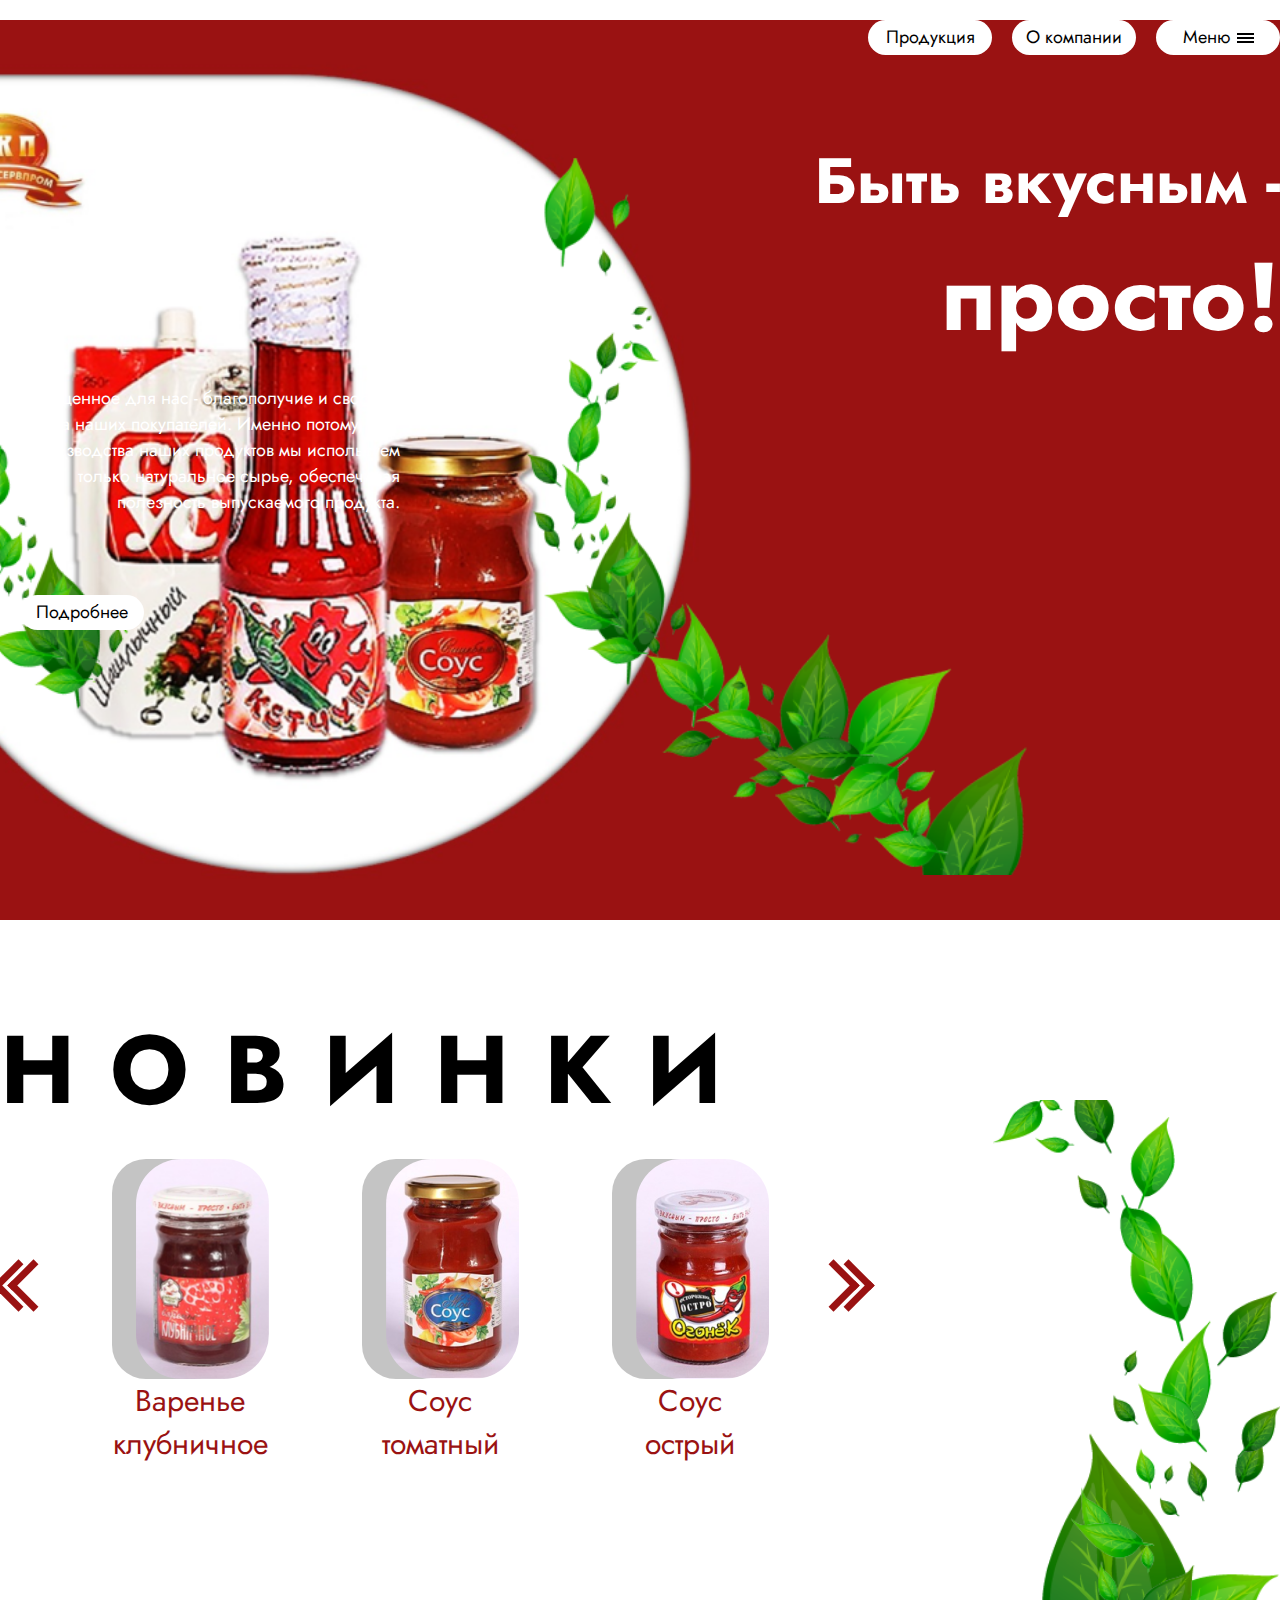
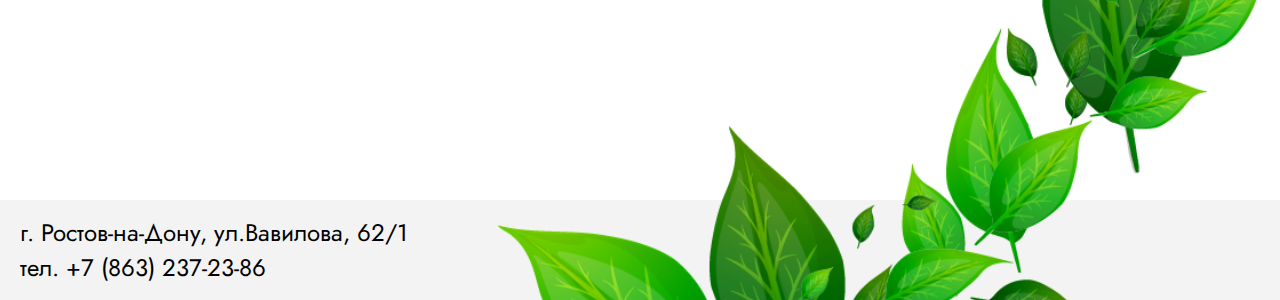
<file: #bootstrap/index.html>
<!DOCTYPE html>
<html lang="ru">
<head>
    <meta charset="UTF-8">
    <meta http-equiv="X-UA-Compatible" content="IE=edge">
    <meta name="viewport" content="width=device-width, initial-scale=1.0">
    <link href="https://cdn.jsdelivr.net/npm/bootstrap@5.0.0-beta3/dist/css/bootstrap.min.css" rel="stylesheet" integrity="sha384-eOJMYsd53ii+scO/bJGFsiCZc+5NDVN2yr8+0RDqr0Ql0h+rP48ckxlpbzKgwra6" crossorigin="anonymous">

    <link href="https://fonts.googleapis.com/css2?family=Jost&display=swap" rel="stylesheet">

    <link rel="stylesheet" href="css/style.css">
    <title>Bootstrap</title>
</head>
<body>
    <section class='first__container'>
        <div class="container">
            <div class="row justify-content-end">
                <div class="col-6">
                    <ul class="navigation">

                            <div class="button"><a href="pages/products.html">Продукция</a></div>

                            <div class="button"><a href="pages/company.html">О компании</a></div>

                            <div class="button">
                                <a href="">Меню</a>
                                <div class="menu">
                                    <div class="menu__line"></div>
                                    <div class="menu__line"></div>
                                    <div class="menu__line"></div>
                                </div>
                            </div>
                    </ul>
                </div>
            </div>
            <div class="row justify-content-end">
                <div class="col-6">
                    <h1 class="title">Быть вкусным -<br><span>просто!</span></h1>
                </div>
            </div>
            <div class="row justify-content-end">

               <div class="col-6">

                    <div class="float-end"> <p class="description">Самое ценное для нас - благополучие и свобода выбора наших покупателей. Именно потому, для производства наших продуктов мы используем только натуральное сырье, обеспечивая полезность выпускаемого продукта.</p></div>
               </div>

            </div>

            <div class="row justify-content-end">
                <div class="col-2">
                        <div class="button more-details float-end"><a href="#">Подробнее</a></div>
                </div>
            </div>
        </div>
        <img class="sheets-1" src="img/sheets1.png" alt="уПС!">
    </section>
    <section class="second">
        <div class="container">
            <div class="row">
                <div class="col-8">
                    <h2 >новинки</h2>
                    <div class="catalog__products" >
                        <div class="slide-left margin-t-30 margin-r-35">
                           <div></div>
                           <div></div>
                        </div>
                        <div class="product">
                            <div class="product-image">
                                <div class="rect-1"></div>
                                <div class="rect-2"></div>
                            </div>
                            <div class="name"><a href="pages/product-1.html">Варенье<br>клубничное</a> </div>
                        </div>

                        <div class="product p-second">
                            <div class="product-image">
                                <div class="rect-1"></div>
                                <div class="rect-2 pr-2"></div>
                            </div>
                            <div class="name"><a href="pages/product-2.html">Соус<br>томатный </a></div>
                        </div>

                        <div class="product p-last">
                            <div class="product-image">
                                <div class="rect-1"></div>
                                <div class="rect-2 pr-3"></div>
                            </div>
                            <div class="name"><a href="pages/product-3.html">Соус<br>острый</a></div>
                        </div>

                        <div class="slide-right margin-t-30">
                           <div></div>
                            <div></div>
                        </div>
                    </div>
                </div>
            </div>
        </div>
        <div class="footer">
            <div class="footer_text">
                г. Ростов-на-Дону, ул.Вавилова, 62/1
                <br>
                тел. +7 (863) 237-23-86
            </div>
            <img class="sheet-2" src="img/sheets2.png" alt="">
        </div>
    </section>
</body>
</html>
</file>
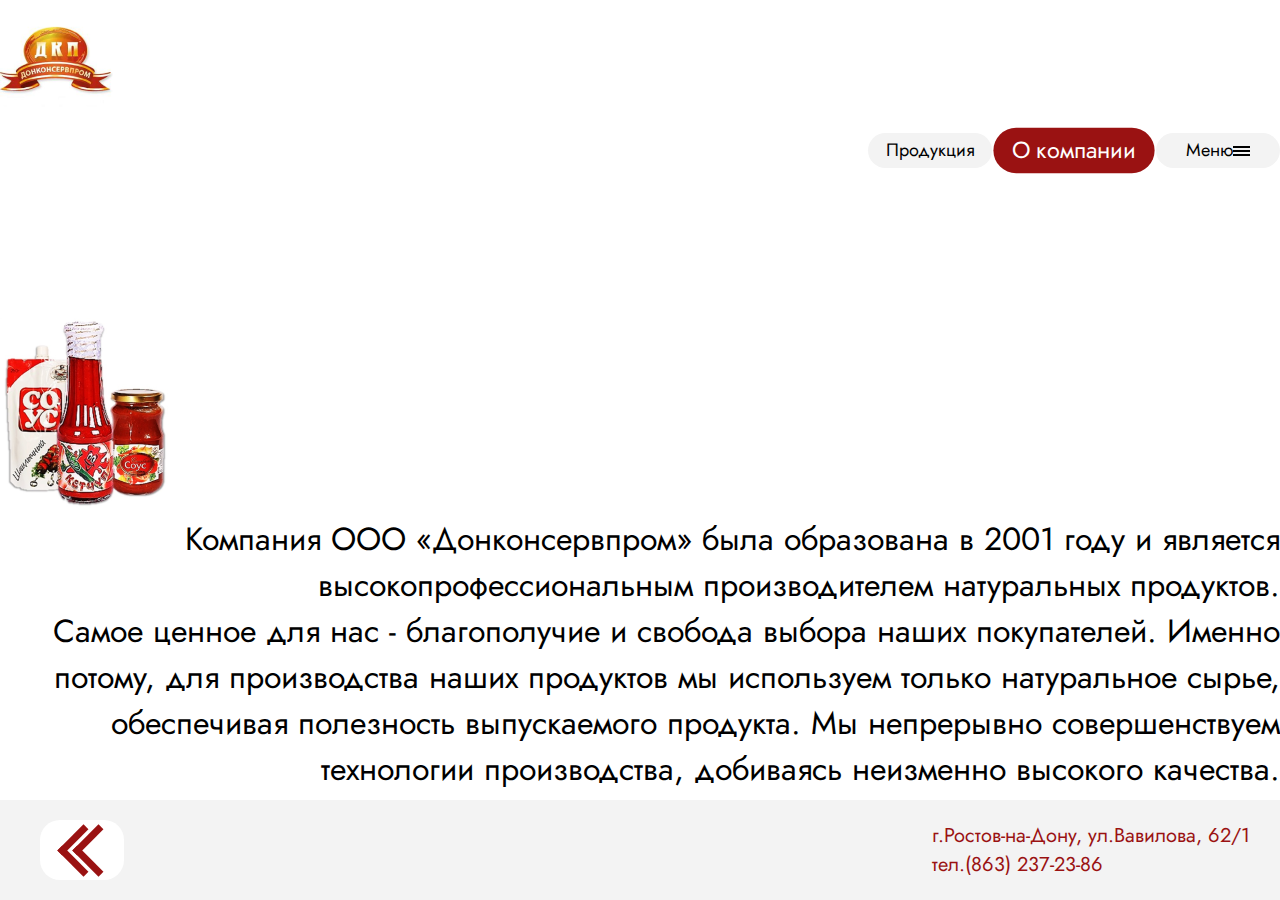
<file: #bootstrap/pages/company.html>
<!DOCTYPE html>
<html lang="ru">
<head>
    <meta charset="UTF-8">
    <meta http-equiv="X-UA-Compatible" content="IE=edge">
    <meta name="viewport" content="width=device-width, initial-scale=1.0">
    <link href="https://cdn.jsdelivr.net/npm/bootstrap@5.0.0-beta3/dist/css/bootstrap.min.css" rel="stylesheet" integrity="sha384-eOJMYsd53ii+scO/bJGFsiCZc+5NDVN2yr8+0RDqr0Ql0h+rP48ckxlpbzKgwra6" crossorigin="anonymous">
    <link href="https://fonts.googleapis.com/css2?family=Jost&display=swap" rel="stylesheet">
    <link rel="stylesheet" href="../css/style.css">
    <link rel="stylesheet" href="../css/product.css">
    <link rel="stylesheet" href="../css/company.css">
    <title>О компании</title>
</head>
<body>
    <section class="company">
        <div class="container">
            <div class="row">
                <div class="col-1"><img class="logo" src="../img/logo.png" alt="logo">
                </div>
                <div class="col">
                    <ul class="navigation2">
                            <div class="button"><a href="../pages/products.html">Продукция</a>
                            </div>
                            <div class="button select"><a href="../pages/company.html">О компании</a>
                            </div>
                            <div class="button">
                                <a href="">Меню</a>
                                <div id="menu">
                                    <div class="menu__line"></div>
                                    <div class="menu__line"></div>
                                    <div class="menu__line"></div>
                                </div>
                            </div>
                    </ul>
                </div>
            </div>
            <div class="margin-top-150px">

            </div>
            <div class="row">
                <div class="col-3"><img class="comp-img float-end" src="../img/main_img_first_page.png" alt="">
                </div>
                <div class="col">
                    <div class="comp-text float-end">
                        Компания ООО «Донконсервпром» была образована в 2001 году 
                        и является высокопрофессиональным производителем 
                        натуральных продуктов.  
                    </div>
                </div>
            </div>
            <div class="row">
                <div class="col-12">
                    <div class="comp-text">
                        Самое ценное для нас - благополучие и свобода выбора наших покупателей. Именно потому, для производства наших продуктов мы используем только натуральное сырье, обеспечивая полезность выпускаемого продукта.
                        Мы непрерывно совершенствуем технологии производства, добиваясь неизменно высокого качества. 
                    </div>
                </div>
            </div>
        </div>
        <div class="footer">
            <div class="back-btn">
                <a href="../index.html">
                    <div class="slide-left">
                        <div></div>
                        <div></div>
                    </div>   
                </a>
            </div>
            <div class="row">
            </div>
            <div class="f-text float-end">
                г.Ростов-на-Дону, ул.Вавилова, 62/1<br>тел.(863) 237-23-86
            </div>
        </div>
    </section>
</body>
</html>
</file>
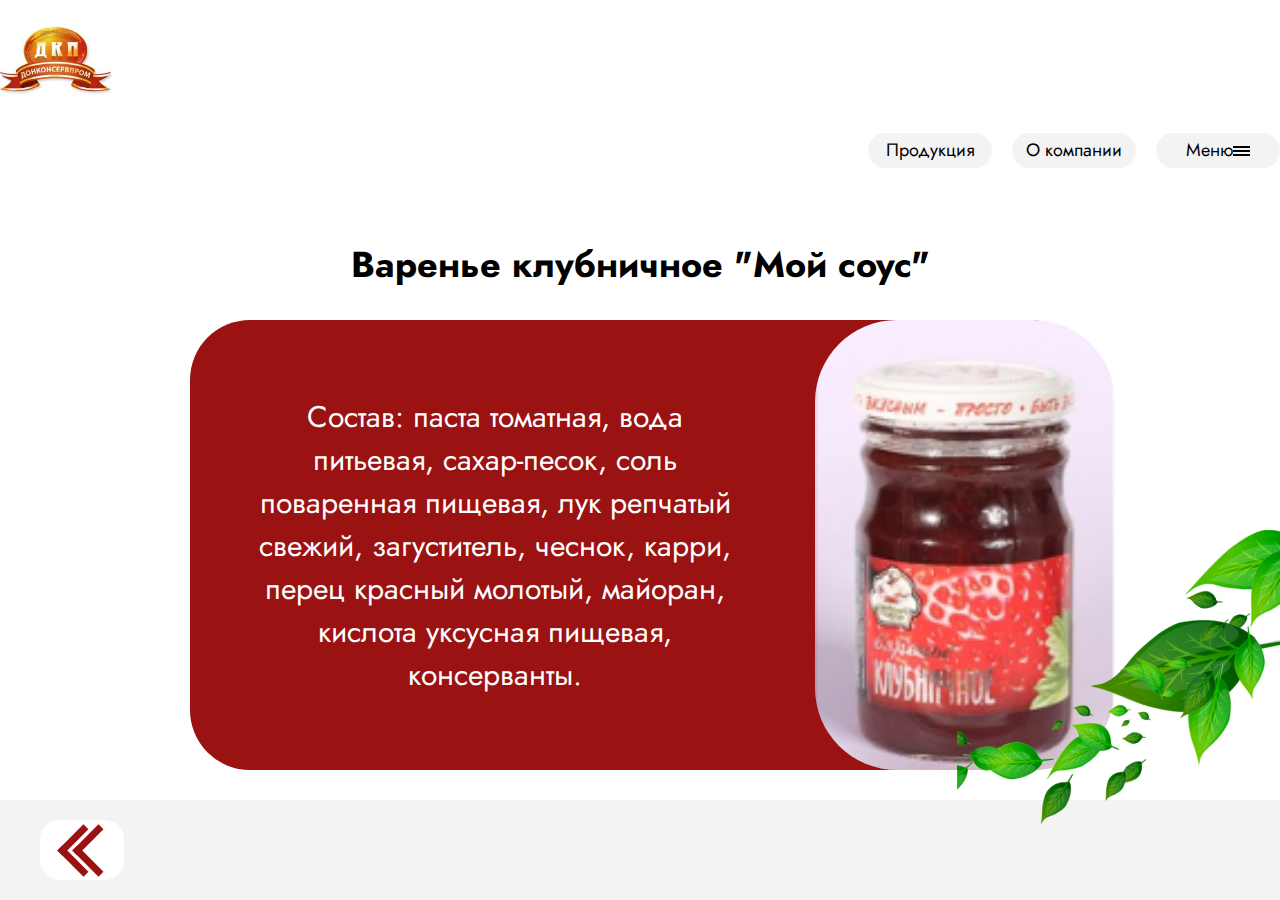
<file: #bootstrap/pages/product-1.html>
<!DOCTYPE html>
<html lang="ru">
<head>
    <meta charset="UTF-8">
    <meta http-equiv="X-UA-Compatible" content="IE=edge">
    <meta name="viewport" content="width=device-width, initial-scale=1.0">
    <link href="https://cdn.jsdelivr.net/npm/bootstrap@5.0.0-beta3/dist/css/bootstrap.min.css" rel="stylesheet" integrity="sha384-eOJMYsd53ii+scO/bJGFsiCZc+5NDVN2yr8+0RDqr0Ql0h+rP48ckxlpbzKgwra6" crossorigin="anonymous">
    <link href="https://fonts.googleapis.com/css2?family=Jost&display=swap" rel="stylesheet">
    <link rel="stylesheet" href="../css/style.css">
    <link rel="stylesheet" href="../css/product.css">
    <title>Клубничное варенье</title>
</head>
<body>
    <section id="product1">
        <div class="container">
            <div class="row">
                <div class="col-1">
                    <img class="logo" src="../img/logo.png" alt="logo">
                </div>
                <div class="col">
                    <ul class="navigation2">
                            <div class="button"><a href="../pages/products.html">Продукция</a>
                            </div>
                            <div class="button"><a href="../pages/company.html">О компании</a>
                            </div>
                            <div class="button">
                                <a href="">Меню</a>
                                <div id="menu">
                                    <div class="menu__line"></div>
                                    <div class="menu__line"></div>
                                    <div class="menu__line"></div>
                                </div>
                            </div>
                    </ul>
                </div>
            </div>
            <div class="row">
                <div class="col-12">
                    <div id="product-wrapper">
                        <div class="souse">
                            Варенье клубничное "Мой соус"
                        </div>
                        <div class="p-box">
                            <div class="sostav">
                                Состав: паста томатная, вода питьевая, сахар-песок, соль поваренная пищевая, лук репчатый свежий, загуститель, чеснок, карри, перец красный молотый, майоран, кислота уксусная пищевая, консерванты. 
                            </div>
                            <div class="p-img"></div>
                        </div>
                    </div>
                </div>
            </div>
        </div>
        <div class="footer">
            <div class="back-btn">
                <a href="../index.html">
                    <div class="slide-left">
                        <div></div>
                        <div></div>
                    </div>   
                </a>
            </div>
        </div>
        <img class="sheet-3" src="../img/sheet3.png" alt="">
    </section>
</body>
</html>
</file>
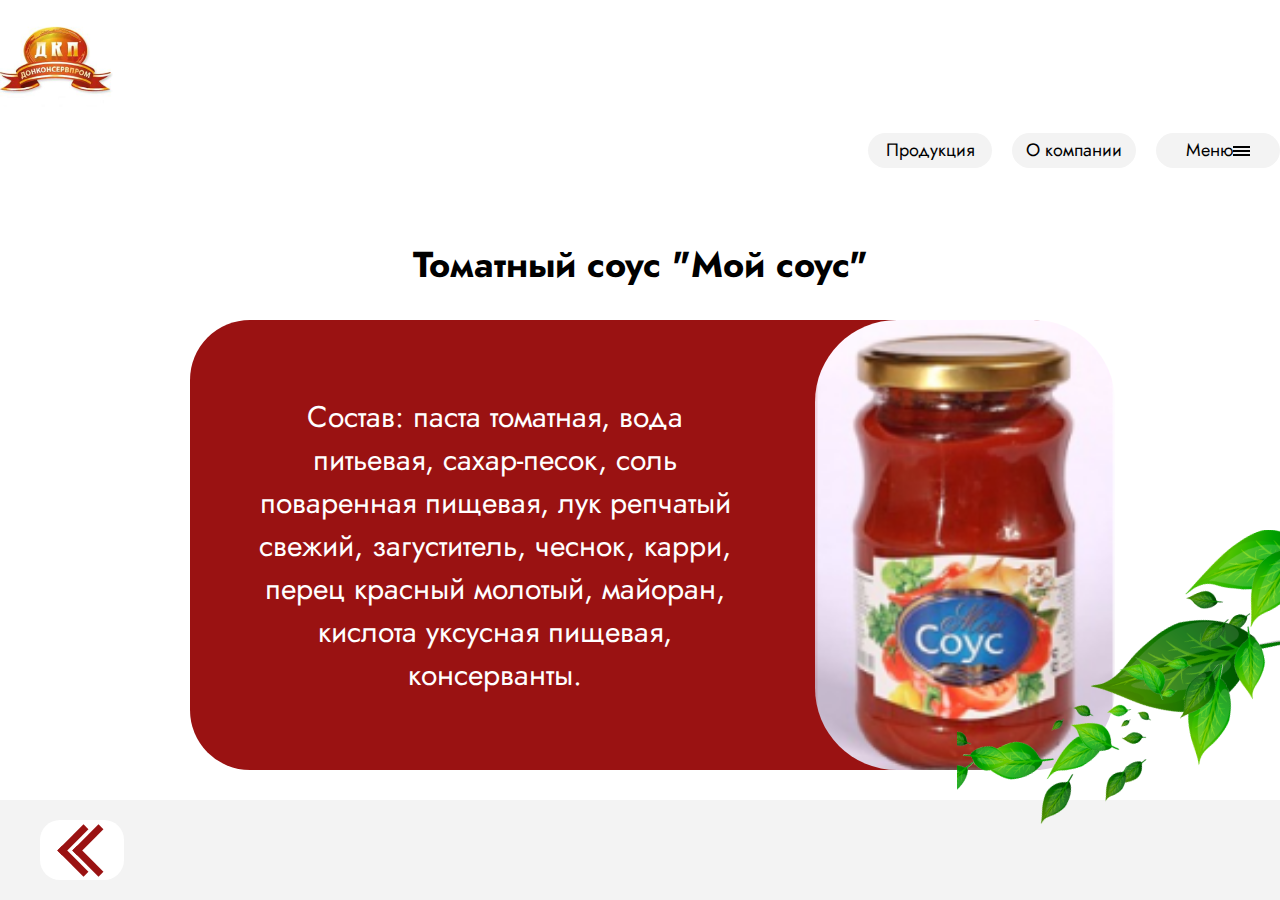
<file: #bootstrap/pages/product-2.html>
<!DOCTYPE html>
<html lang="ru">
<head>
    <meta charset="UTF-8">
    <meta http-equiv="X-UA-Compatible" content="IE=edge">
    <meta name="viewport" content="width=device-width, initial-scale=1.0">
    <link href="https://cdn.jsdelivr.net/npm/bootstrap@5.0.0-beta3/dist/css/bootstrap.min.css" rel="stylesheet" integrity="sha384-eOJMYsd53ii+scO/bJGFsiCZc+5NDVN2yr8+0RDqr0Ql0h+rP48ckxlpbzKgwra6" crossorigin="anonymous">
    <link href="https://fonts.googleapis.com/css2?family=Jost&display=swap" rel="stylesheet">
    <link rel="stylesheet" href="../css/style.css">
    <link rel="stylesheet" href="../css/product.css">
    <title>Томатный соус</title>
</head>
<body>
    <section id="product1">
        <div class="container">
            <div class="row">
                <div class="col-1">
                    <img class="logo" src="../img/logo.png" alt="logo">
                </div>
                <div class="col">
                    <ul class="navigation2">
                            <div class="button"><a href="../pages/products.html">Продукция</a></div>
                            <div class="button"><a href="../pages/company.html">О компании</a></div>
                            <div class="button">
                                <a href="">Меню</a>
                                <div id="menu">
                                    <div class="menu__line"></div>
                                    <div class="menu__line"></div>
                                    <div class="menu__line"></div>
                                </div>
                            </div>
                    </ul>
                </div>
            </div>
            <div class="row">
                <div class="col-12">
                    <div id="product-wrapper">
                        <div class="souse">
                            Томатный соус "Мой соус"
                        </div>
                        <div class="p-box">
                            <div class="sostav">
                                Состав: паста томатная, вода питьевая, сахар-песок, соль поваренная пищевая, лук репчатый свежий, загуститель, чеснок, карри, перец красный молотый, майоран, кислота уксусная пищевая, консерванты. 
                            </div>
                            <div class="p-img p2-img"></div>
                        </div>
                    </div>
                </div>
            </div>
        </div>
        <div class="footer">
            <div class="back-btn">
                <a href="../index.html">
                    <div class="slide-left">
                        <div></div>
                        <div></div>
                    </div>   
                </a>
            </div>
        </div>
        <img class='sheet-3' src="../img/sheet3.png" alt="">
    </section>
</body>
</html>
</file>
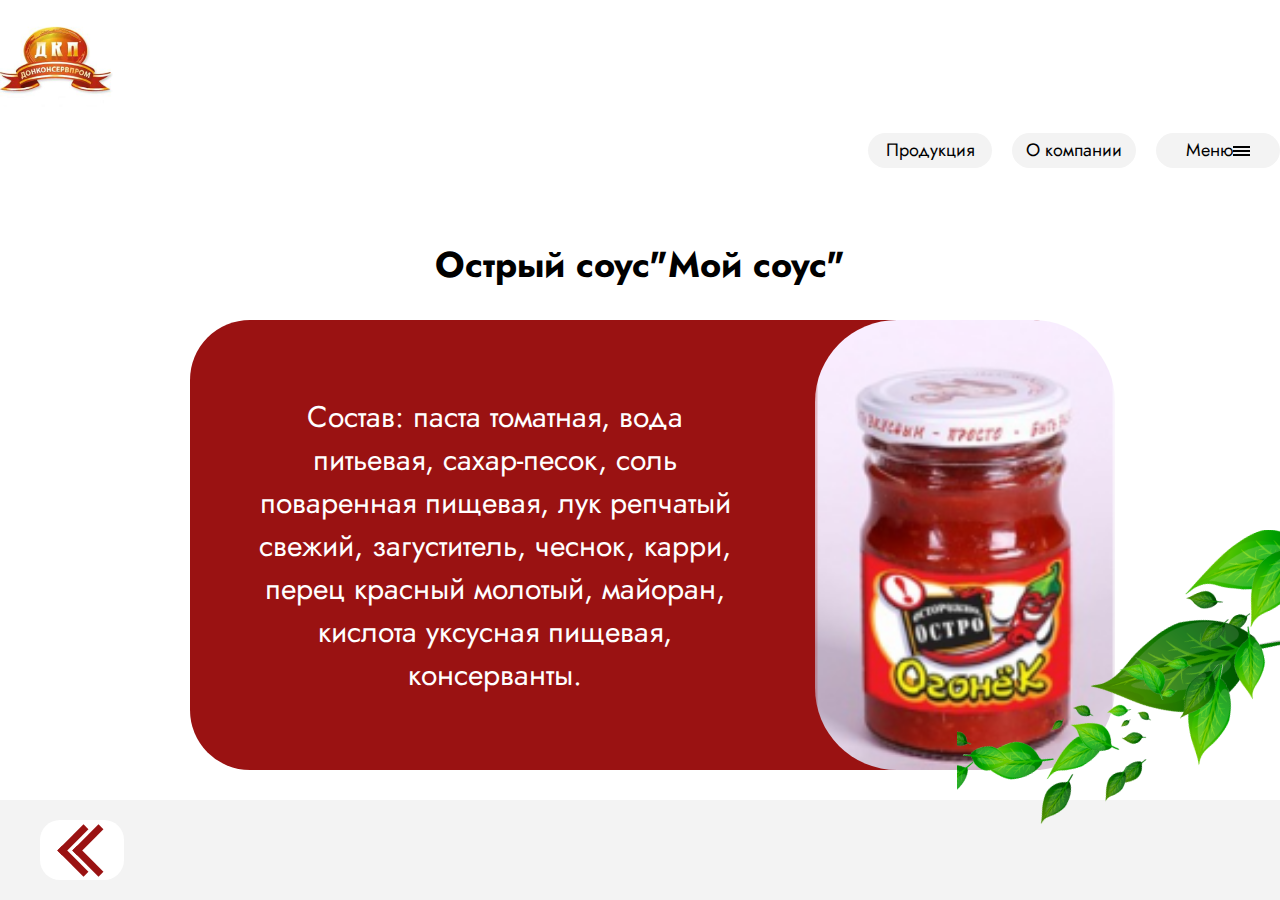
<file: #bootstrap/pages/product-3.html>
<!DOCTYPE html>
<html lang="ru">
<head>
    <meta charset="UTF-8">
    <meta http-equiv="X-UA-Compatible" content="IE=edge">
    <meta name="viewport" content="width=device-width, initial-scale=1.0">
    <link href="https://cdn.jsdelivr.net/npm/bootstrap@5.0.0-beta3/dist/css/bootstrap.min.css" rel="stylesheet" integrity="sha384-eOJMYsd53ii+scO/bJGFsiCZc+5NDVN2yr8+0RDqr0Ql0h+rP48ckxlpbzKgwra6" crossorigin="anonymous">
    <link href="https://fonts.googleapis.com/css2?family=Jost&display=swap" rel="stylesheet">
    <link rel="stylesheet" href="../css/style.css">
    <link rel="stylesheet" href="../css/product.css">
    <title>Острый соус</title>
</head>
<body>
    <section id="product1">
        <div class="container">
            <div class="row">
                <div class="col-1">
                    <img class="logo" src="../img/logo.png" alt="logo">
                </div>
                <div class="col">
                    <ul class="navigation2">
                            <div class="button"><a href="../pages/products.html">Продукция</a></div>
                            <div class="button"><a href="../pages/company.html">О компании</a></div>
                            <div class="button">
                                <a href="">Меню</a>
                                <div id="menu">
                                    <div class="menu__line"></div>
                                    <div class="menu__line"></div>
                                    <div class="menu__line"></div>
                                </div>
                            </div>
                    </ul>
                </div>
            </div>
            <div class="row">
                <div class="col-12">
                    <div id="product-wrapper">
                        <div class="souse">
                            Острый соус"Мой соус"
                        </div>
                        <div class="p-box">
                            <div class="sostav">
                                Состав: паста томатная, вода питьевая, сахар-песок, соль поваренная пищевая, лук репчатый свежий, загуститель, чеснок, карри, перец красный молотый, майоран, кислота уксусная пищевая, консерванты. 
                            </div>
                            <div class="p-img p3-img"></div>
                        </div>
                    </div>
                </div>
            </div>
        </div>
        <div class="footer">
            <div class="back-btn">
                <a href="../index.html">
                    <div class="slide-left">
                        <div></div>
                        <div></div>
                    </div>   
                </a>
            </div>
        </div>
        <img class='sheet-3' src="../img/sheet3.png" alt="">
    </section>
</body>
</html>
</file>
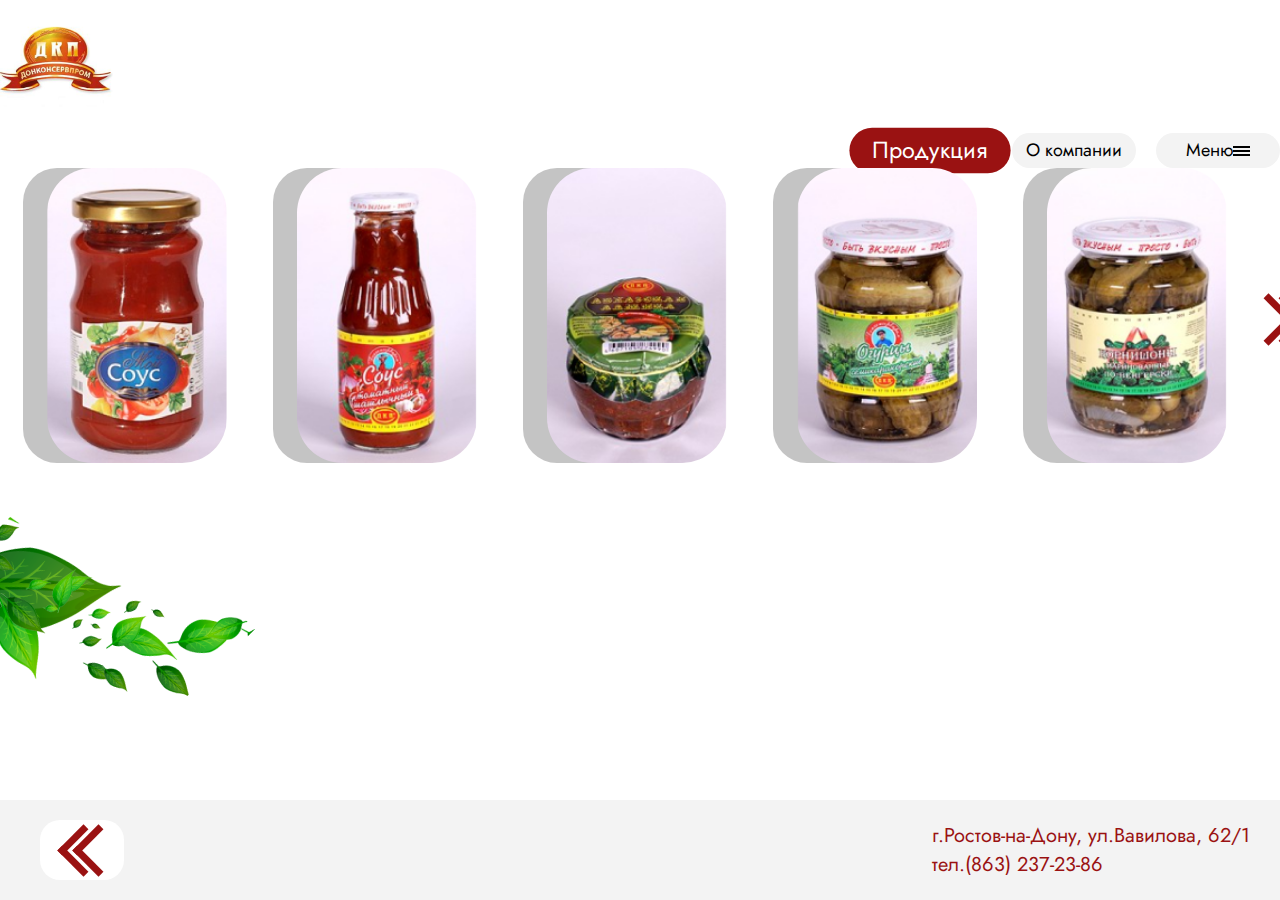
<file: #bootstrap/pages/products.html>
<!DOCTYPE html>
<html lang="ru">
<head>
    <meta charset="UTF-8">
    <meta http-equiv="X-UA-Compatible" content="IE=edge">
    <meta name="viewport" content="width=device-width, initial-scale=1.0">
    <link href="https://cdn.jsdelivr.net/npm/bootstrap@5.0.0-beta3/dist/css/bootstrap.min.css" rel="stylesheet" integrity="sha384-eOJMYsd53ii+scO/bJGFsiCZc+5NDVN2yr8+0RDqr0Ql0h+rP48ckxlpbzKgwra6" crossorigin="anonymous">
    <link href="https://fonts.googleapis.com/css2?family=Jost&display=swap" rel="stylesheet">
    <link rel="stylesheet" href="../css/style.css">
    <link rel="stylesheet" href="../css/product.css">
    <link rel="stylesheet" href="../css/company.css">
    <link rel="stylesheet" href="../css/products.css">
    <title>Продукция</title>
</head>
<body>
    <section class="products">
        <div class="container">
            <div class="row">
                <div class="col-1">
                    <img class="logo" src="../img/logo.png" alt="logo">
                </div>
                <div class="col">
                    <ul class="navigation2">
                            <div class="button select">
                                <a href="../pages/products.html">Продукция</a>
                            </div>
                            <div class="button">
                                <a href="../pages/company.html">О компании</a>
                            </div>
                            <div class="button">
                                <a href="">Меню</a>
                                <div id="menu">
                                    <div class="menu__line"></div>
                                    <div class="menu__line"></div>
                                    <div class="menu__line"></div>
                                </div>
                            </div>
                    </ul>
                </div>
            </div>

            <div class="row hei100">
                <div class="col-12 align-self-center">
                    <div class="catalog__products">
                        <div class="product">
                            <div class="product-image">
                                <div class="rect-1"></div>
                                <div class="rect-2 pr1"></div>
                            </div>
                        </div>

                        <div class="product">
                            <div class="product-image">
                                <div class="rect-1"></div>
                                <div class="rect-2 pr2"></div>
                            </div>
                        </div>

                        <div class="product">
                            <div class="product-image">
                                <div class="rect-1"></div>
                                <div class="rect-2 pr3"></div>
                            </div>
                        </div>

                        <div class="product">
                            <div class="product-image">
                                <div class="rect-1"></div>
                                <div class="rect-2 pr4"></div>
                            </div>
                        </div>

                        <div class="product">
                            <div class="product-image">
                                <div class="rect-1"></div>
                                <div class="rect-2 pr5"></div>
                            </div>
                        </div>

                        <div class="slide-right">
                            <div></div>
                            <div></div>
                        </div>
                    </div>
                </div>
            </div>
        </div>
        <img class="sheet-4" src="../img/sheet4.png" alt="">
        <div class="footer">
            <div class="back-btn">
                <a href="../index.html">
                    <div class="slide-left">
                        <div></div>
                        <div></div>
                    </div>
                </a>
            </div>
            <div class="row">
            </div>
            <div class="f-text float-end">
                г.Ростов-на-Дону, ул.Вавилова, 62/1<br>тел.(863) 237-23-86
            </div>
        </div>
    </section>

</body>
</html>
</file>
<file: #bootstrap/css/style.css>
h1, h2, h3, h4, h5, h6{
   margin: 0;
}

* {
    margin: 0;
    padding: 0;
}

body {
   font-family: 'Jost', sans-serif;
   height: 100%;
   width: 100%;


}

.first__container {
   height: 100vh;
   background: url('../img/bg2.png');
   background-size: cover;
   background-position: center center;
}

.navigation {
   display: flex;
   justify-content: end;
   margin-top: 20px;
   list-style-type: none;
   margin-left: 150px;
}



.button {
    display: flex;
    justify-content: center;
    align-items: center;
    font-size: 18px;
    width: 124px;
    height: 35px;
    border-radius: 18px;
    background: white;
    text-align: center;
    margin-left: 20PX;

}

.button a {
    margin-top: -2px;
    text-decoration: none;
    color: black;
}

.menu {
    margin-left: 7px;
}

.menu__line {
    width: 17px;
    height: 2px;
    background: black;
    margin: 2px 0;
}

.title {
    color: white;
    text-align: right;
    font-size: 64px;
    margin-top: 80px;
}

.title span {
    font-size: 96px;
}

.description {
    width: 400px;
    color: white;
    font-size: 18px;
    text-align: right;
    margin-top: 19px;
}

.more-details {
    margin-top: 80px;
    z-index: 2;
    transition: all 1s;
}

.second {
    position: relative;
    height: 100vh;
}

.slide-left {
    position: relative;
    width: 30px;
    height: 30px;
    transition: opacity .3s, transform .3s;
}

.slide-left:hover {
    opacity: .8;
    transform: scale(1.2);
}

.slide-left div {
    position: absolute;
    width: 30px;
    height: 30px;
    border-left: solid #9A1212 7px;
    border-bottom: solid #9A1212 7px;
    transform: rotate(45deg);
}

.slide-left div:nth-child(1) {
    left: 50%;
}

.slide-right {
    position: relative;
    width: 30px;
    height: 30px;
    transition: opacity .3s, transform .3s;
    z-index: 2;
}

.slide-right:hover {
    opacity: .8;
    transform: scale(1.2);
}

.slide-right div {
    position: absolute;
    width: 30px;
    height: 30px;
    border-right: solid #9A1212 7px;
    border-bottom: solid #9A1212 7px;
    transform: rotate(-45deg);
}

.slide-right div:nth-child(1) {
    left: 50%;
}

.margin-t-30 {
    margin-top: -60px;
}

.catalog__products {
    position: relative;
    display: flex;
    align-items: center;
    z-index: 5000;
}

h2 {
    font-size: 96px;
    letter-spacing: 35px;
    margin-bottom: 20px;
    margin-top: 80px;
    text-transform: uppercase;
}

.product {
    width: 250px;
    display: flex;
    flex-direction: column;
    justify-content: center;
    align-items: center;
}

.rect-1 {
    position: absolute;
    width: 116px;
    height: 220px;
    background: #C4C4C4;
    border-radius: 34px;
}

.rect-2 {
    position: relative;
    background: url('../img/product1.png');
    background-size: cover;
    background-position: center center;
    width: 133px;
    height: 220px;
    border-radius: 45px;
    margin-left: 24px;
}

.pr-2 {
    background: url('../img/product2.png');
}

.pr-3 {
    background: url('../img/product3.png');
}

.name {
    font-size: 30px;
    text-align: center;
}

.name a {
    text-decoration: none;
    color: #9A1212;
    z-index: 5;
}

.margin-r-35 {
    margin-right: 35px;
}

.footer {
    position: absolute;
    align-self: end;
    display: flex;
    align-items: center;
    /* padding-left: 20px; */
    height: 100px;
    width: 100%;
    background-color: #F3F3F3;
    bottom: 0;
}

.footer_text {
    position: relative;
    font-size: 24px;
    margin-left: 20px;
    z-index: 2;
}

.sheets-1 {
   position: absolute;
   top: 110px;
   right: 230px;
   bottom: 0;
   margin-left: 1150px;
   height: 85%;

}


.sheet-2 {
   position: absolute;
    right: 0;
    bottom: 0;
    width: auto;
    height: 800px;
    z-index: 0;


}
</file>
<file: #bootstrap/css/product.css>
#product1 {
    height: 100vh;
    position: relative;
}

.logo {
    position: relative;
    padding-top: 20px;
}
.button {
    background: #F3F3F3;
}
#product-wrapper {
    display: flex;
    flex-direction: column;
    align-items: center;
    margin-top: 70px;
}

.souse {
    font-size: 36px;
    font-weight: bold;
}

.p-box {
    display: flex;
    justify-content: space-between;
    align-items: center;
    width: 900px;
    height: 450px;
    background: #9A1212;
    border-radius: 60px;
    margin-top: 30px;
}
.sostav {
    width: 500px;
    color: white;
    font-size: 30px;
    margin-left: 55px;
    text-align: center;
}
.navigation2{
    display: flex;
   justify-content: end;
   margin-top: 20px;
   list-style-type: none;
   margin-left: 700px;
}

.p-img {
    position: relative;
    width: 300px;
    height: 100%;
    background-image: url('../img/product1.png');
    background-size: cover;
    background-position: center center;
    border-radius: 82px;
    margin-right: -25px;
}

.p2-img {
    background-image: url('../img/product2.png');
}

.p3-img {
    background-image: url('../img/product3.png');
}

.back-btn {
    height: 60px;
    width: 84px;
    border-radius: 20px;
    background: white;
    margin-left: 40px;
}

.slide-left {
    margin-top: 12px;
    margin-left: 25px;
}

.sheet-3 {
    position: absolute;
    right: 0;
    bottom: 0;
    top: 530px;
}
</file>
<file: #bootstrap/css/company.css>
.comp-text {
    font-size: 32px;
    text-align: right;
}

.margin-top-150px {
    margin-top: 150px;
}
.navigation2{
    display: flex;
   justify-content: end;
   margin-top: 20px;
   list-style-type: none;
   margin-left: 700px;
}

.f-text {
    position: absolute;
    right: 0;
    font-size: 20px;
    color: #9A1212;
    margin-right: 30px;
}

.select {
    background-color: #9A1212;
    transform: scale(1.3);
    color: white;
}

.select a {
    color: white;
}
</file>
<file: #bootstrap/css/products.css>
.hei100 {
    height: 60vh;
}
.navigation2{
    display: flex;
   justify-content: end;
   margin-top: 20px;
   list-style-type: none;
   margin-left: 700px;
}
.sheet-4 {
    position: absolute;
    left: 0;
    top: 50%;
}

.rect-1 {
    position: absolute;
    width: 180px;
    height: 295px;
    background: #C4C4C4;
    border-radius: 34px;
}

.pr1 {
    background: url('../img/p-5.png');
}

.pr2 {
    background: url('../img/p-3.png');
}

.pr3 {
    background: url('../img/p-4.png');
}

.pr4 {
    background: url('../img/p-2.png');
}

.pr5 {
    background: url('../img/p-1.png');
}

.rect-2 {
    position: relative;
    background-size: cover;
    background-position: center center;
    height: 295px;
    width: 180px;
    border-radius: 45px;
    margin-left: 24px;
}
</file>
